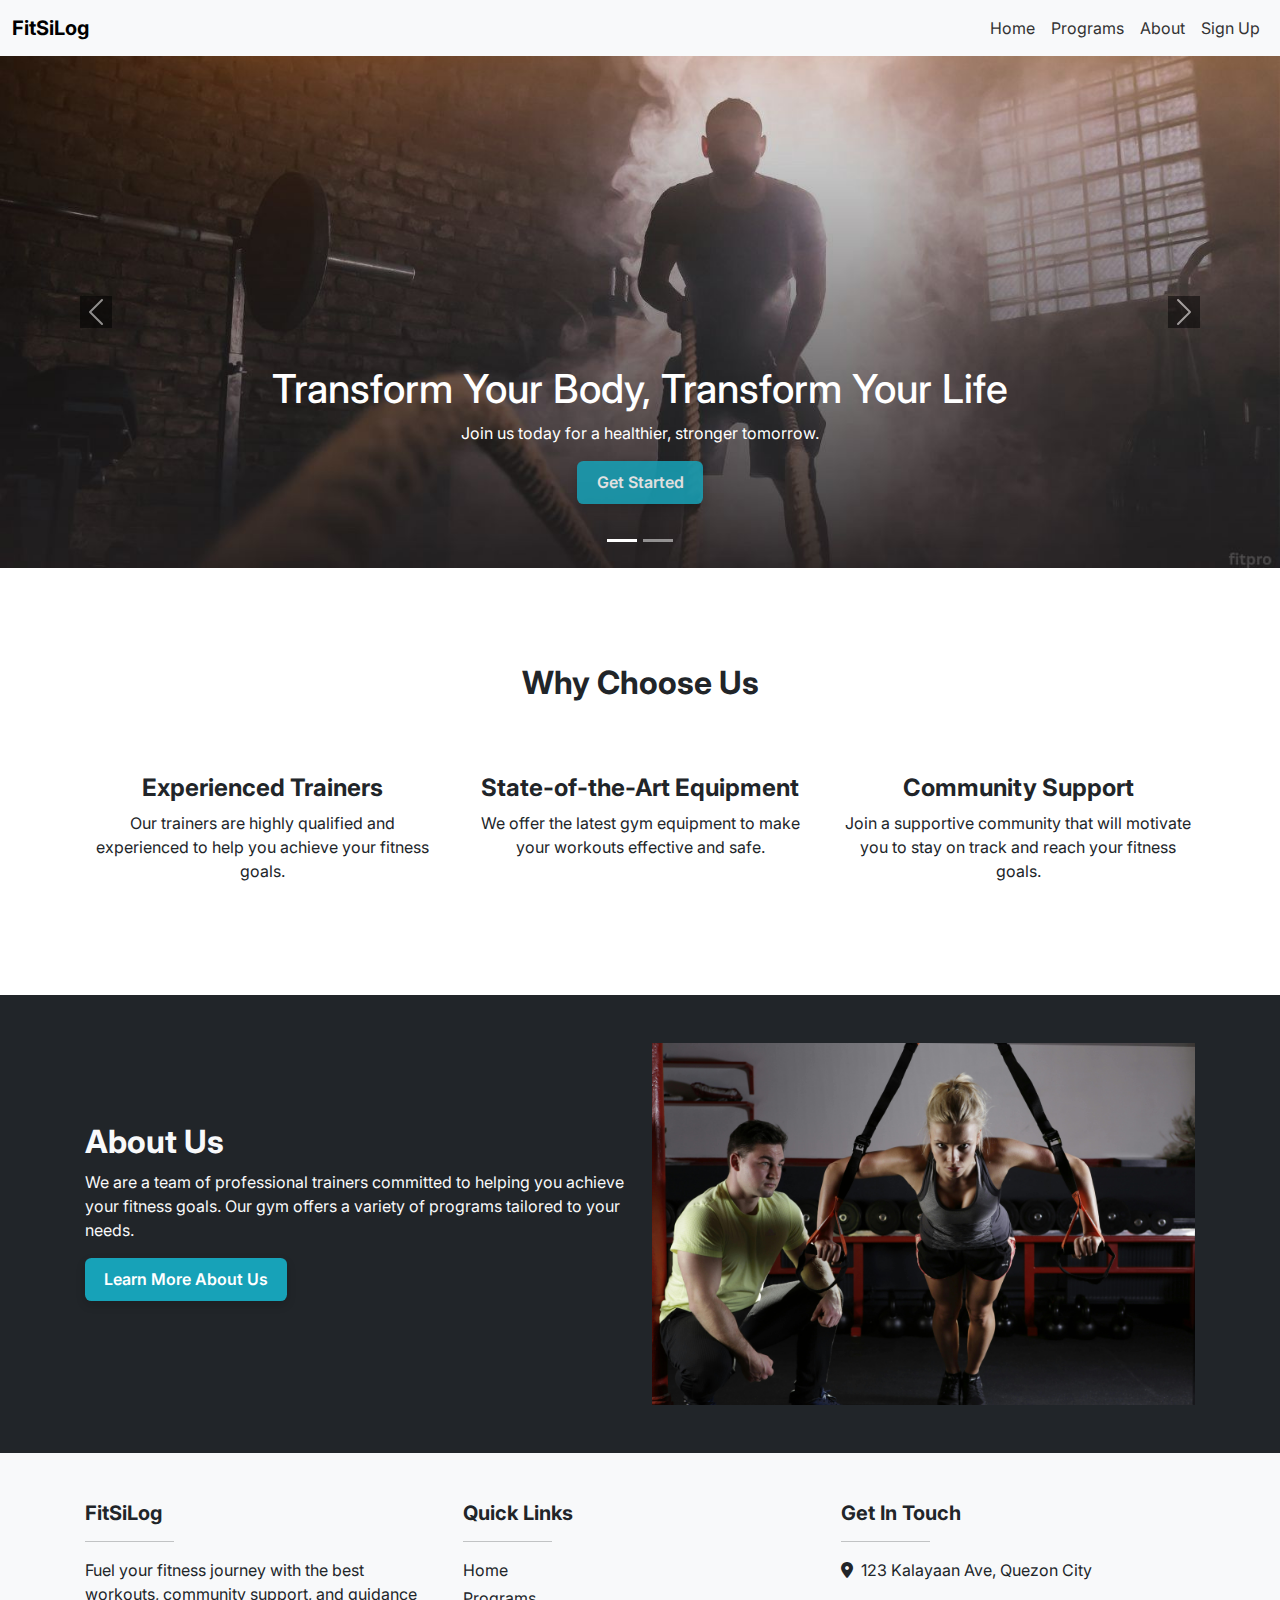
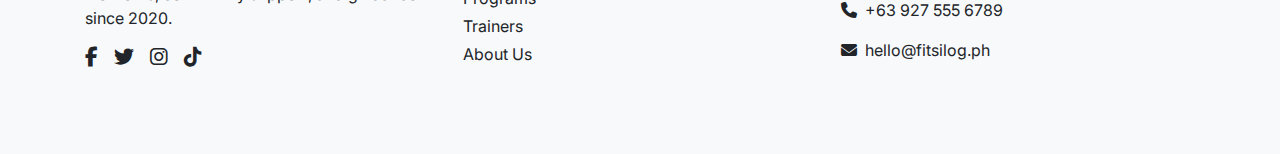
<file: FitSiLog/index.html>
<!DOCTYPE html>
<html lang="en">

<head>
    <meta charset="UTF-8">
    <meta name="viewport" content="width=device-width, initial-scale=1.0">
    <title>FitSiLog</title>
    <link href="https://cdn.jsdelivr.net/npm/bootstrap@5.3.0-alpha1/dist/css/bootstrap.min.css" rel="stylesheet">
    <link rel="stylesheet" href="styles.css">
    <link rel="stylesheet" href="https://cdnjs.cloudflare.com/ajax/libs/font-awesome/6.4.0/css/all.min.css">
</head>

<body>
    <nav class="navbar navbar-expand-lg navbar-light bg-light">
        <div class="container-fluid">
            <a class="navbar-brand" href="index.html"><strong>FitSiLog</strong></a>
            <button class="navbar-toggler" type="button" data-bs-toggle="collapse" data-bs-target="#navbarNav"
                aria-controls="navbarNav" aria-expanded="false" aria-label="Toggle navigation">
                <span class="navbar-toggler-icon"></span>
            </button>
            <div class="collapse navbar-collapse" id="navbarNav">
                <ul class="navbar-nav ms-auto">
                    <li class="nav-item">
                        <a class="nav-link active" aria-current="page" href="index.html">Home</a>
                    </li>
                    <li class="nav-item">
                        <a class="nav-link" href="programs.html">Programs</a>
                    </li>
                    <li class="nav-item">
                        <a class="nav-link" href="about.html">About</a>
                    </li>
                    <li class="nav-item">
                        <a class="nav-link" href="signup.html">Sign Up</a>
                    </li>
                </ul>
            </div>
        </div>
    </nav>

    <header class="hero-section">
        <div id="carouselExampleIndicators" class="carousel slide" data-bs-ride="carousel" data-bs-interval="5000" data-bs-wrap="true">
            <div class="carousel-indicators">
                <button type="button" data-bs-target="#carouselExampleIndicators" data-bs-slide-to="0" class="active" aria-current="true" aria-label="Slide 1"></button>
                <button type="button" data-bs-target="#carouselExampleIndicators" data-bs-slide-to="1" aria-label="Slide 2"></button>
            </div>

            <div class="carousel-inner">
                <div class="carousel-item active">
                    <div class="carousel-image-overlay">
                        <img src="images/banner.jpg" class="d-block w-100" alt="Gym Banner">
                    </div>
                    <div class="carousel-caption">
                        <div class="caption-glass p-4 rounded">
                            <h1>Transform Your Body, Transform Your Life</h1>
                            <p>Join us today for a healthier, stronger tomorrow.</p>
                            <a href="signup.html" class="btn btn-info">Get Started</a>
                        </div>
                    </div>
                </div>

                <div class="carousel-item">
                    <div class="carousel-image-overlay">
                        <img src="images/banner2.jpg" class="d-block w-100" alt="Fitness Programs">
                    </div>
                    <div class="carousel-caption">
                        <div class="caption-glass p-4 rounded">
                            <h1>Explore Our Fitness Programs</h1>
                            <p>Find the perfect program tailored for your goals.</p>
                            <a href="programs.html" class="btn btn-info">View Programs</a>
                        </div>
                    </div>
                </div>
            </div>

            <button class="carousel-control-prev" type="button" data-bs-target="#carouselExampleIndicators" data-bs-slide="prev">
                <span class="carousel-control-prev-icon" aria-hidden="true"></span>
                <span class="visually-hidden">Previous</span>
            </button>
            <button class="carousel-control-next" type="button" data-bs-target="#carouselExampleIndicators" data-bs-slide="next">
                <span class="carousel-control-next-icon" aria-hidden="true"></span>
                <span class="visually-hidden">Next</span>
            </button>
        </div>
    </header>



    <section class="container py-5 my-5">
        <h2 class="text-center mb-4"><strong>Why Choose Us</strong></h2><br><br>
        <div class="row text-center">
            <div class="col-md-4">
                <h4><strong>Experienced Trainers</strong></h4>
                <p>Our trainers are highly qualified and experienced to help you achieve your fitness goals.</p>
            </div> <br><br>
            <div class="col-md-4">
                <h4><strong>State-of-the-Art Equipment</strong></h4>
                <p>We offer the latest gym equipment to make your workouts effective and safe.</p>
            </div> <br><br>
            <div class="col-md-4">
                <h4><strong>Community Support</strong></h4>
                <p>Join a supportive community that will motivate you to stay on track and reach your fitness goals.</p>
            </div>
        </div>
    </section>

    <section class="py-5  bg-dark text-light p-4">
        <div class="container">
            <div class="row align-items-center">
                <div class="col-md-6">
                    <h2><strong>About Us</strong></h2>
                    <p>We are a team of professional trainers committed to helping you achieve your fitness goals. Our gym
                        offers a variety of programs tailored to your needs.</p>
                    <a href="about.html" class="btn btn-info">Learn More About Us</a><br><br>
                </div>
                <div class="col-md-6">
                    <img src="images/gym.jpg" alt="Gym Image" class="img-fluid">
                </div>
            </div>
        </div>
    </section>

    <footer class="bg-light text-dark py-5">
        <div class="container">
            <div class="row">
            <div class="col-md-4 mb-4">
                <h5 class="fw-bold">FitSiLog</h5>
                <hr class="bg-light w-25">
                <p>Fuel your fitness journey with the best workouts, community support, and guidance since 2020.</p>
                <div class="d-flex gap-3 mt-3 social-icons">
                <a href="#"><i class="fab fa-facebook-f text-dark fs-5"></i></a>
                <a href="#"><i class="fab fa-twitter text-dark fs-5"></i></a>
                <a href="#"><i class="fab fa-instagram text-dark fs-5"></i></a>
                <a href="#"><i class="fab fa-tiktok text-dark fs-5"></i></a>
                </div>
            </div>

            <div class="col-md-4 mb-4">
                <h5 class="fw-bold">Quick Links</h5>
                <hr class="bg-dark w-25">
                <ul class="list-unstyled">
                <li><a href="index.html" class="text-decoration-none text-dark d-block my-1">Home</a></li>
                <li><a href="programs.html" class="text-decoration-none text-dark d-block my-1">Programs</a></li>
                <li><a href="about.html" class="text-decoration-none text-dark d-block my-1">Trainers</a></li>
                <li><a href="about.html" class="text-decoration-none text-dark d-block my-1">About Us</a></li>
                </ul>
            </div>

            <div class="col-md-4 mb-4">
                <h5 class="fw-bold">Get In Touch</h5>
                <hr class="bg-light w-25">
                <p><i class="fas fa-map-marker-alt me-2"></i>123 Kalayaan Ave, Quezon City</p>
                <p><i class="fas fa-phone me-2"></i>+63 927 555 6789</p>
                <p><i class="fas fa-envelope me-2"></i>hello@fitsilog.ph</p>
            </div>
            </div>
        </div>
    </footer>


    <script src="https://cdn.jsdelivr.net/npm/@popperjs/core@2.11.6/dist/umd/popper.min.js"></script>
    <script src="https://cdn.jsdelivr.net/npm/bootstrap@5.3.0-alpha1/dist/js/bootstrap.min.js"></script>
</body>


</html>
</file>
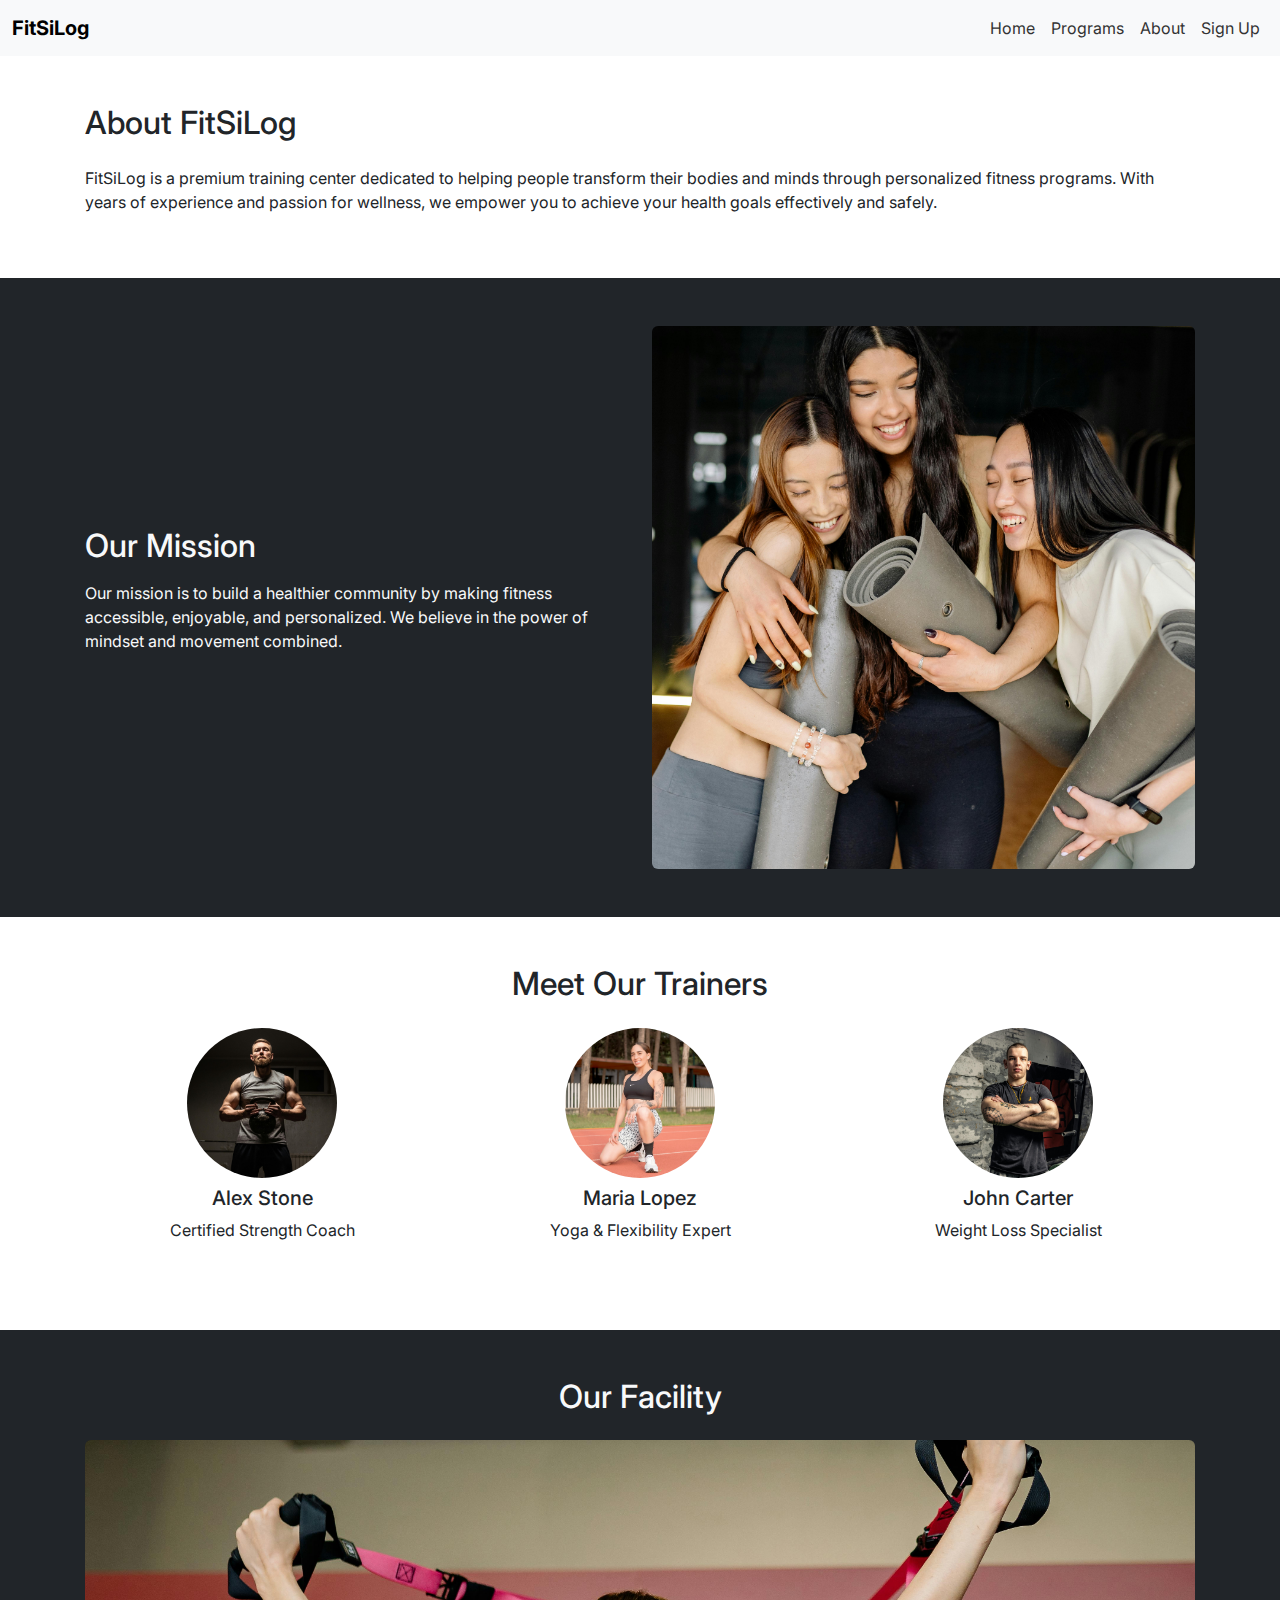
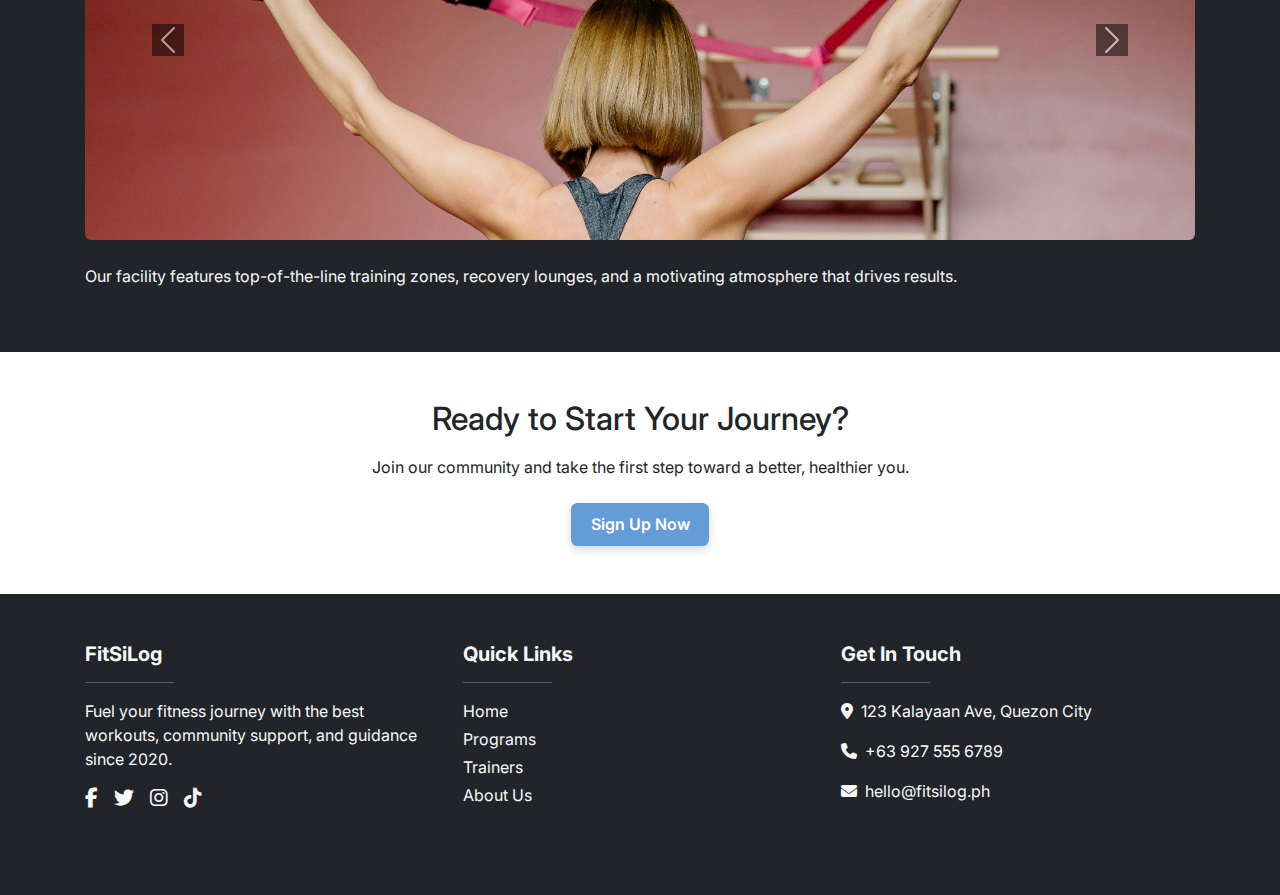
<file: FitSiLog/about.html>
<!DOCTYPE html>
<html lang="en">

<head>
    <meta charset="UTF-8">
    <meta name="viewport" content="width=device-width, initial-scale=1.0">
    <title>About Us</title>
    <link href="https://cdn.jsdelivr.net/npm/bootstrap@5.3.0-alpha1/dist/css/bootstrap.min.css" rel="stylesheet">
    <link rel="stylesheet" href="styles.css">
    <link rel="stylesheet" href="https://cdnjs.cloudflare.com/ajax/libs/font-awesome/6.4.0/css/all.min.css">
</head>

<body>
    <nav class="navbar navbar-expand-lg navbar-light bg-light">
        <div class="container-fluid">
            <a class="navbar-brand" href="index.html"><strong>FitSiLog</strong></a>
            <button class="navbar-toggler" type="button" data-bs-toggle="collapse" data-bs-target="#navbarNav"
                aria-controls="navbarNav" aria-expanded="false" aria-label="Toggle navigation">
                <span class="navbar-toggler-icon"></span>
            </button>
            <div class="collapse navbar-collapse" id="navbarNav">
                <ul class="navbar-nav ms-auto">
                    <li class="nav-item">
                        <a class="nav-link" href="index.html">Home</a>
                    </li>
                    <li class="nav-item">
                        <a class="nav-link" href="programs.html">Programs</a>
                    </li>
                    <li class="nav-item">
                        <a class="nav-link active" href="about.html">About</a>
                    </li>
                    <li class="nav-item">
                        <a class="nav-link" href="signup.html">Sign Up</a>
                    </li>
                </ul>
            </div>
        </div>
    </nav>

    <section class="py-5 bg-white text-dark">
        <div class="container">
            <h2 class="mb-4">About FitSiLog</h2>
            <p>FitSiLog is a premium training center dedicated to helping people transform their bodies and minds through personalized fitness programs. With years of experience and passion for wellness, we empower you to achieve your health goals effectively and safely.</p>
        </div>
    </section>

    <section class="py-5 bg-dark text-light">
        <div class="container">
            <div class="row align-items-center">
                <div class="col-md-6">
                    <h2 class="mb-3">Our Mission</h2>
                    <p>Our mission is to build a healthier community by making fitness accessible, enjoyable, and personalized. We believe in the power of mindset and movement combined.</p>
                </div>
                <div class="col-md-6">
                    <img src="images/mission.jpg" alt="Mission Image" class="img-fluid rounded">
                </div>
            </div>
        </div>
    </section>


    <section class="py-5 bg-white text-dark">
        <div class="container">
            <h2 class="mb-4 text-center">Meet Our Trainers</h2>
            <div class="row">
                <div class="col-md-4 text-center mb-4">
                    <img src="images/trainer1.jpg" alt="Trainer 1" class="img-fluid rounded-circle mb-2 trainer-img">
                    <h5>Alex Stone</h5>
                    <p>Certified Strength Coach</p>
                </div>
                <div class="col-md-4 text-center mb-4">
                    <img src="images/trainer2.jpg" alt="Trainer 2" class="img-fluid rounded-circle mb-2 trainer-img">
                    <h5>Maria Lopez</h5>
                    <p>Yoga & Flexibility Expert</p>
                </div>
                <div class="col-md-4 text-center mb-4">
                    <img src="images/trainer3.jpg" alt="Trainer 3" class="img-fluid rounded-circle mb-2 trainer-img">
                    <h5>John Carter</h5>
                    <p>Weight Loss Specialist</p>
                </div>
            </div>
        </div>
    </section>


    <section class="py-5 bg-dark text-light">
        <div class="container">
            <h2 class="mb-4 text-center">Our Facility</h2>
            <div id="facilityCarousel" class="carousel slide" data-bs-ride="carousel">
                <div class="carousel-inner">
                    <div class="carousel-item active">
                        <img src="images/facility1.jpg" alt="Gym Area" class="d-block w-100 img-fluid rounded carousel-img">
                    </div>
                    <div class="carousel-item">
                        <img src="images/facility2.jpg" alt="Equipment" class="d-block w-100 img-fluid rounded carousel-img">
                    </div>
                    <div class="carousel-item">
                        <img src="images/facility3.jpg" alt="Workout Zone" class="d-block w-100 img-fluid rounded carousel-img">
                    </div>
                </div>
                <button class="carousel-control-prev" type="button" data-bs-target="#facilityCarousel" data-bs-slide="prev">
                    <span class="carousel-control-prev-icon" aria-hidden="true"></span>
                    <span class="visually-hidden">Previous</span>
                </button>
                <button class="carousel-control-next" type="button" data-bs-target="#facilityCarousel" data-bs-slide="next">
                    <span class="carousel-control-next-icon" aria-hidden="true"></span>
                    <span class="visually-hidden">Next</span>
                </button>
            </div>

            <p class="mt-4">Our facility features top-of-the-line training zones, recovery lounges, and a motivating atmosphere that drives results.</p>
        </div>
    </section>




    <section class="py-5 bg-white text-center">
        <div class="container">
            <h2 class="mb-3">Ready to Start Your Journey?</h2>
            <p class="mb-4">Join our community and take the first step toward a better, healthier you.</p>
            <a href="signup.html" class="btn btn-primary btn-lg">Sign Up Now</a>
        </div>
    </section>

    <footer class="bg-dark text-light py-5">
        <div class="container">
            <div class="row">
            <div class="col-md-4 mb-4">
                <h5 class="fw-bold">FitSiLog</h5>
                <hr class="bg-light w-25">
                <p>Fuel your fitness journey with the best workouts, community support, and guidance since 2020.</p>
                <div class="d-flex gap-3 mt-3 social-icons">
                <a href="#"><i class="fab fa-facebook-f text-light fs-5"></i></a>
                <a href="#"><i class="fab fa-twitter text-light fs-5"></i></a>
                <a href="#"><i class="fab fa-instagram text-light fs-5"></i></a>
                <a href="#"><i class="fab fa-tiktok text-light fs-5"></i></a>
                </div>
            </div>

            <div class="col-md-4 mb-4">
                <h5 class="fw-bold">Quick Links</h5>
                <hr class="bg-light w-25">
                <ul class="list-unstyled">
                <li><a href="index.html" class="text-decoration-none text-light d-block my-1">Home</a></li>
                <li><a href="programs.html" class="text-decoration-none text-light d-block my-1">Programs</a></li>
                <li><a href="about.html" class="text-decoration-none text-light d-block my-1">Trainers</a></li>
                <li><a href="about.html" class="text-decoration-none text-light d-block my-1">About Us</a></li>
                </ul>
            </div>

            <div class="col-md-4 mb-4">
                <h5 class="fw-bold">Get In Touch</h5>
                <hr class="bg-light w-25">
                <p><i class="fas fa-map-marker-alt me-2"></i>123 Kalayaan Ave, Quezon City</p>
                <p><i class="fas fa-phone me-2"></i>+63 927 555 6789</p>
                <p><i class="fas fa-envelope me-2"></i>hello@fitsilog.ph</p>
            </div>
            </div>
        </div>
    </footer>

    <script src="https://cdn.jsdelivr.net/npm/@popperjs/core@2.11.6/dist/umd/popper.min.js"></script>
    <script src="https://cdn.jsdelivr.net/npm/bootstrap@5.3.0-alpha1/dist/js/bootstrap.min.js"></script>
</body>

</html>
</file>
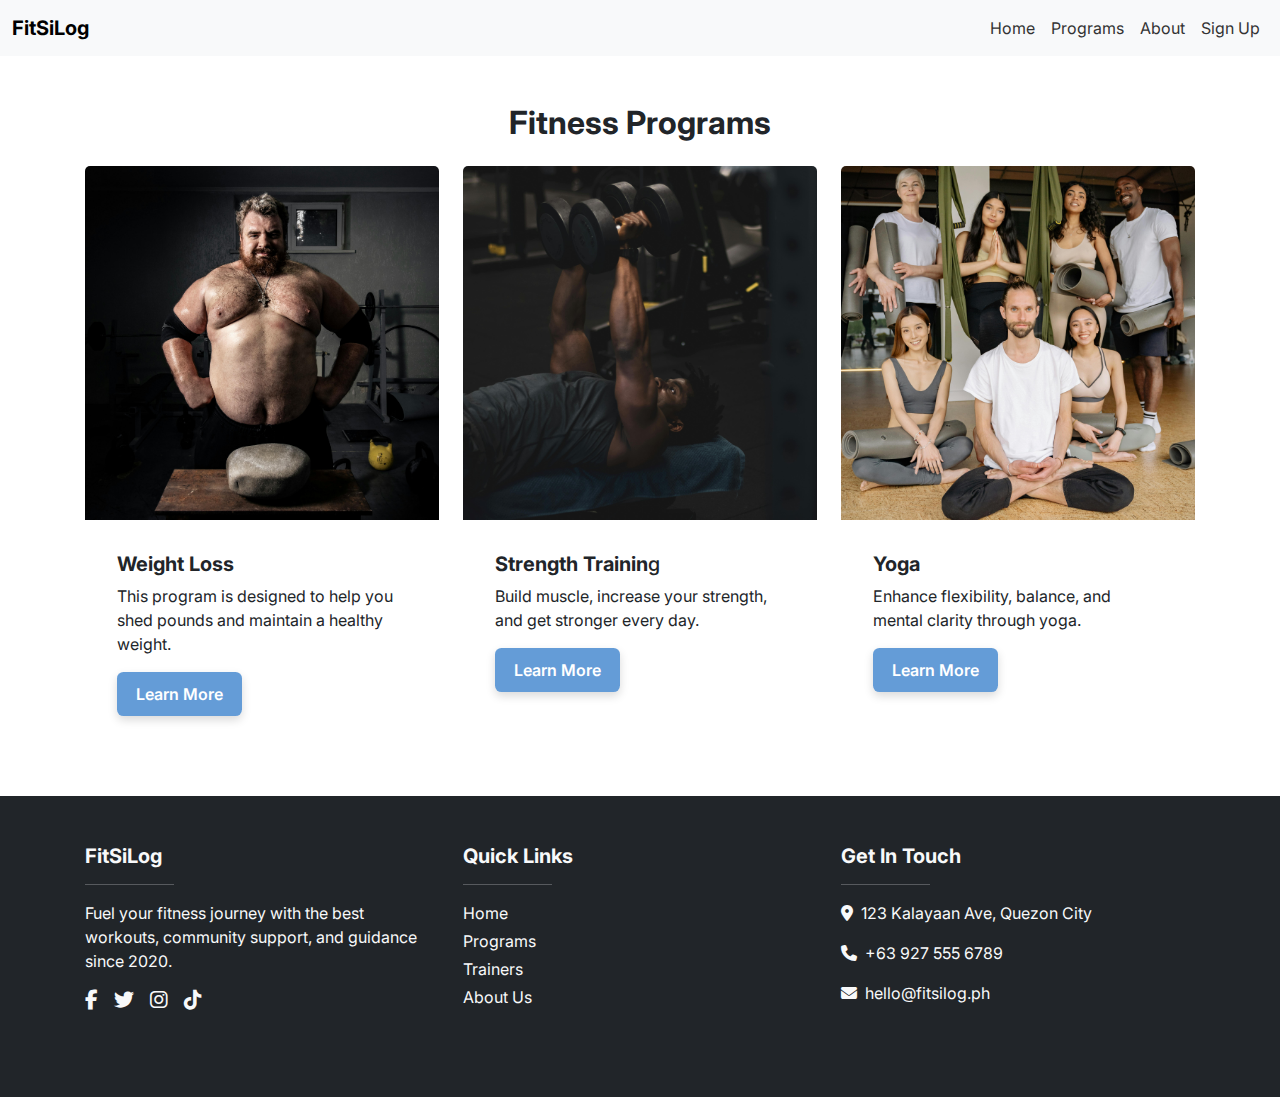
<file: FitSiLog/programs.html>
<!DOCTYPE html>
<html lang="en">

<head>
    <meta charset="UTF-8">
    <meta name="viewport" content="width=device-width, initial-scale=1.0">
    <title>Our Programs</title>
    <link href="https://cdn.jsdelivr.net/npm/bootstrap@5.3.0-alpha1/dist/css/bootstrap.min.css" rel="stylesheet">
    <link rel="stylesheet" href="styles.css">
    <link rel="stylesheet" href="https://cdnjs.cloudflare.com/ajax/libs/font-awesome/6.4.0/css/all.min.css">
</head>

<body>
    <nav class="navbar navbar-expand-lg navbar-light bg-light">
        <div class="container-fluid">
            <a class="navbar-brand" href="index.html"><strong>FitSiLog</strong></a>
            <button class="navbar-toggler" type="button" data-bs-toggle="collapse" data-bs-target="#navbarNav"
                aria-controls="navbarNav" aria-expanded="false" aria-label="Toggle navigation">
                <span class="navbar-toggler-icon"></span>
            </button>
            <div class="collapse navbar-collapse" id="navbarNav">
                <ul class="navbar-nav ms-auto">
                    <li class="nav-item">
                        <a class="nav-link" href="index.html">Home</a>
                    </li>
                    <li class="nav-item">
                        <a class="nav-link active" href="programs.html">Programs</a>
                    </li>
                    <li class="nav-item">
                        <a class="nav-link" href="about.html">About</a>
                    </li>
                    <li class="nav-item">
                        <a class="nav-link" href="signup.html">Sign Up</a>
                    </li>
                </ul>
            </div>
        </div>
    </nav>

    <section class="container py-5">
        <h2 class="text-center mb-4"><strong>Fitness Programs</strong></h2>
        <div class="row">
            <div class="col-md-4">
                <div class="card">
                    <img src="images/wl.jpg" class="card-img-top" alt="Weight Loss Program">
                    <div class="card-body">
                        <h5 class="card-title"><strong>Weight Loss</strong></h5>
                        <p class="card-text">This program is designed to help you shed pounds and maintain a healthy weight.</p>
                        <a href="#" class="btn btn-primary">Learn More</a>
                    </div>
                </div>
            </div>

            <div class="col-md-4">
                <div class="card">
                    <img src="images/strength.jpg" class="card-img-top" alt="Strength Training">
                    <div class="card-body">
                        <h5 class="card-title"><strong>Strength Trainin</strong>g</h5>
                        <p class="card-text">Build muscle, increase your strength, and get stronger every day.</p>
                        <a href="#" class="btn btn-primary">Learn More</a>
                    </div>
                </div>
            </div>

            <div class="col-md-4">
                <div class="card">
                    <img src="images/yoga.jpg" class="card-img-top" alt="Yoga Program">
                    <div class="card-body">
                        <h5 class="card-title"><strong>Yoga</strong></h5>
                        <p class="card-text">Enhance flexibility, balance, and mental clarity through yoga.</p>
                        <a href="#" class="btn btn-primary">Learn More</a>
                    </div>
                </div>
            </div>
        </div>
    </section>

    <footer class="bg-dark text-light py-5">
        <div class="container">
            <div class="row">
            <div class="col-md-4 mb-4">
                <h5 class="fw-bold">FitSiLog</h5>
                <hr class="bg-light w-25">
                <p>Fuel your fitness journey with the best workouts, community support, and guidance since 2020.</p>
                <div class="d-flex gap-3 mt-3 social-icons">
                <a href="#"><i class="fab fa-facebook-f text-light fs-5"></i></a>
                <a href="#"><i class="fab fa-twitter text-light fs-5"></i></a>
                <a href="#"><i class="fab fa-instagram text-light fs-5"></i></a>
                <a href="#"><i class="fab fa-tiktok text-light fs-5"></i></a>
                </div>
            </div>

            <div class="col-md-4 mb-4">
                <h5 class="fw-bold">Quick Links</h5>
                <hr class="bg-light w-25">
                <ul class="list-unstyled">
                <li><a href="index.html" class="text-decoration-none text-light d-block my-1">Home</a></li>
                <li><a href="programs.html" class="text-decoration-none text-light d-block my-1">Programs</a></li>
                <li><a href="about.html" class="text-decoration-none text-light d-block my-1">Trainers</a></li>
                <li><a href="about.html" class="text-decoration-none text-light d-block my-1">About Us</a></li>
                </ul>
            </div>

            <div class="col-md-4 mb-4">
                <h5 class="fw-bold">Get In Touch</h5>
                <hr class="bg-light w-25">
                <p><i class="fas fa-map-marker-alt me-2"></i>123 Kalayaan Ave, Quezon City</p>
                <p><i class="fas fa-phone me-2"></i>+63 927 555 6789</p>
                <p><i class="fas fa-envelope me-2"></i>hello@fitsilog.ph</p>
            </div>
            </div>
        </div>
    </footer>

    <script src="https://cdn.jsdelivr.net/npm/@popperjs/core@2.11.6/dist/umd/popper.min.js"></script>
    <script src="https://cdn.jsdelivr.net/npm/bootstrap@5.3.0-alpha1/dist/js/bootstrap.min.js"></script>
</body>

</html>
</file>
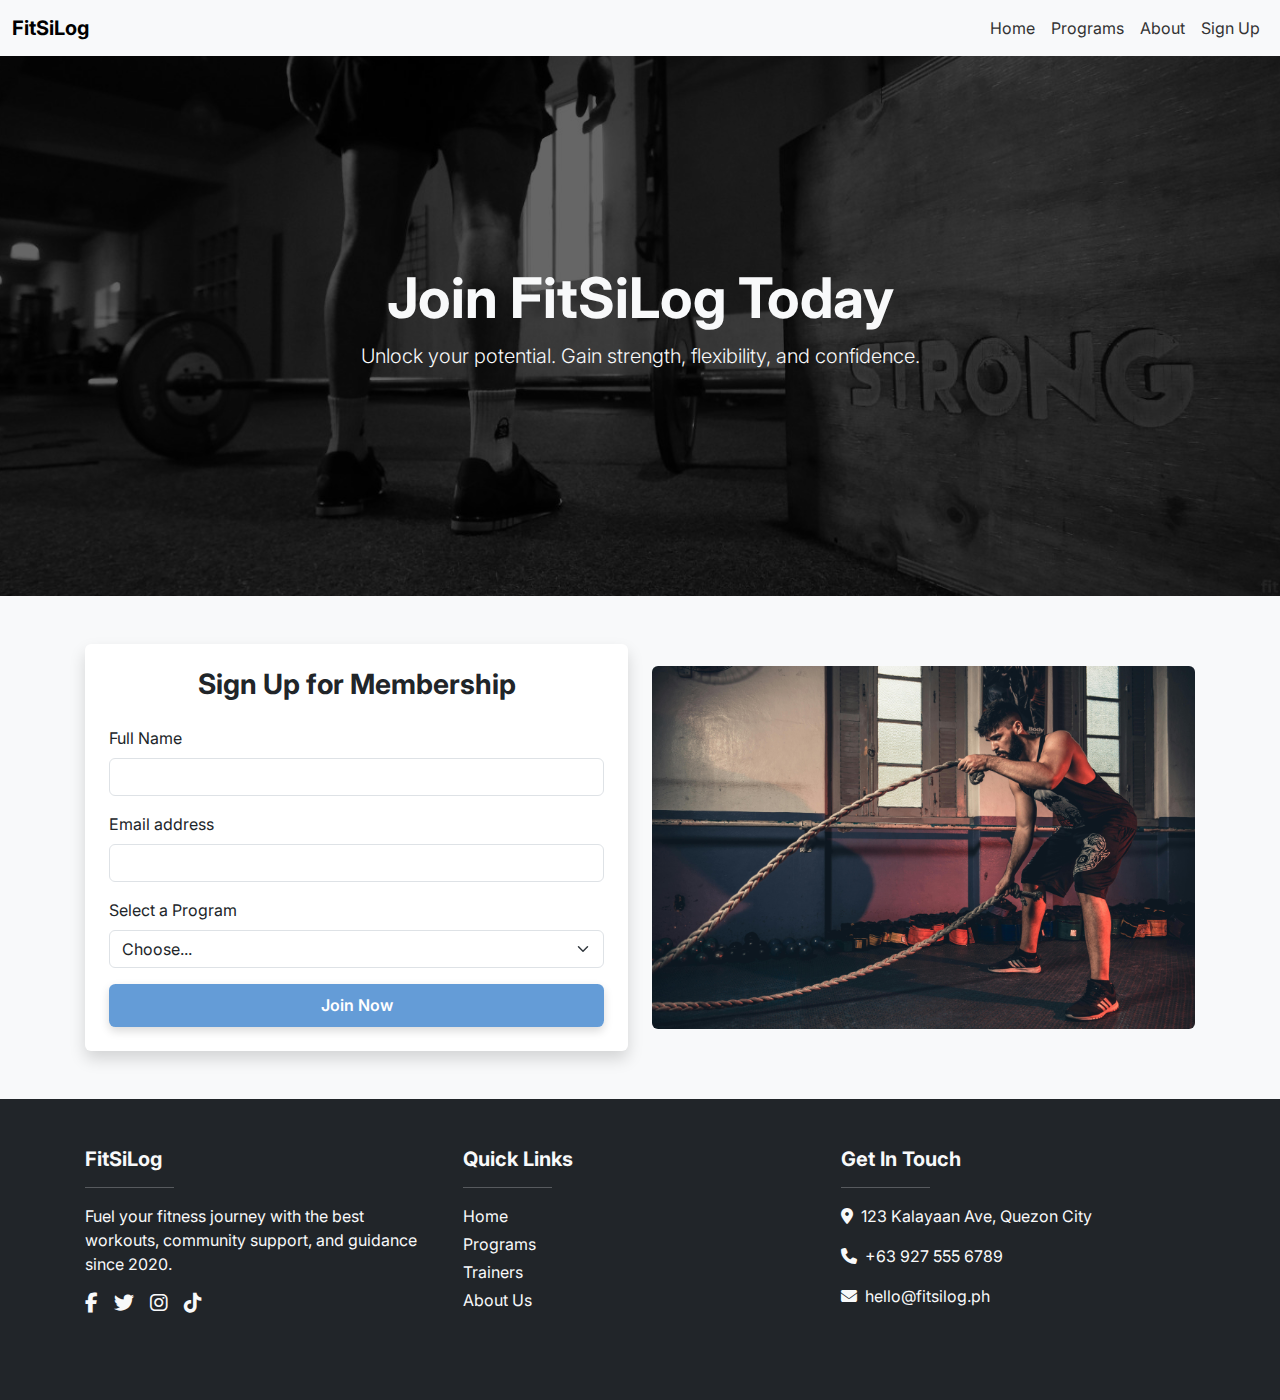
<file: FitSiLog/signup.html>
<!DOCTYPE html>
<html lang="en">

<head>
    <meta charset="UTF-8">
    <meta name="viewport" content="width=device-width, initial-scale=1.0">
    <title>Sign Up</title>
    <link href="https://cdn.jsdelivr.net/npm/bootstrap@5.3.0-alpha1/dist/css/bootstrap.min.css" rel="stylesheet">
    <link rel="stylesheet" href="styles.css">
    <link rel="stylesheet" href="https://cdnjs.cloudflare.com/ajax/libs/font-awesome/6.4.0/css/all.min.css">
</head>

<body>
    <nav class="navbar navbar-expand-lg navbar-light bg-light">
        <div class="container-fluid">
            <a class="navbar-brand" href="index.html"><strong>FitSiLog</strong></a>
            <button class="navbar-toggler" type="button" data-bs-toggle="collapse" data-bs-target="#navbarNav"
                aria-controls="navbarNav" aria-expanded="false" aria-label="Toggle navigation">
                <span class="navbar-toggler-icon"></span>
            </button>
            <div class="collapse navbar-collapse" id="navbarNav">
                <ul class="navbar-nav ms-auto">
                    <li class="nav-item">
                        <a class="nav-link" href="index.html">Home</a>
                    </li>
                    <li class="nav-item">
                        <a class="nav-link" href="programs.html">Programs</a>
                    </li>
                    <li class="nav-item">
                        <a class="nav-link" href="about.html">About</a>
                    </li>
                    <li class="nav-item">
                        <a class="nav-link active" href="signup.html">Sign Up</a>
                    </li>
                </ul>
            </div>
        </div>
    </nav>

    
    <section class="text-light text-center d-flex align-items-center" style="background: url('images/signup-hero.jpg') no-repeat center center / cover;min-height: 60vh;position: relative;width: 100%;">
    <div class="container" style="z-index: 2; position: relative;">
        <h1 class="display-4 fw-bold">Join FitSiLog Today</h1>
        <p class="lead">Unlock your potential. Gain strength, flexibility, and confidence.</p>
    </div>
    <div style="position: absolute;inset: 0;background: rgba(0, 0, 0, 0.6);z-index: 1;"></div>
</section>




    <section class="py-5 bg-light">
        <div class="container">
            <div class="row justify-content-center align-items-center">
                <div class="col-md-6">
                    <div class="card shadow p-4 border-0"> 
                        <h3 class="text-center mb-4"><strong>Sign Up for Membership</strong></h3>
                        <form>
                            <div class="mb-3">
                                <label for="name" class="form-label">Full Name</label>
                                <input type="text" class="form-control" id="name" required>
                                <div class="invalid-feedback">Please enter your name.</div>
                            </div>
                            <div class="mb-3">
                                <label for="email" class="form-label">Email address</label>
                                <input type="email" class="form-control" id="email" required>
                                <div class="invalid-feedback">Enter a valid email.</div>
                            </div>
                            <div class="mb-3">
                                <label for="plan" class="form-label">Select a Program</label>
                                <select class="form-select" id="plan" required>
                                    <option selected disabled value="">Choose...</option>
                                    <option>Weight Loss</option>
                                    <option>Strength Training</option>
                                    <option>Yoga & Flexibility</option>
                                </select>
                                <div class="invalid-feedback">Please select a program.</div>
                            </div>
                            <button type="submit" class="btn btn-primary w-100">Join Now</button>
                            <div class="alert alert-success mt-3 d-none" id="successAlert">
                                Thanks for signing up! We’ll contact you soon.
                            </div>
                        </form>
                    </div>
                </div>
                <div class="col-md-6">
                    <img src="images/banner1.jpg" alt="Signup Image" class="img-fluid w-100 rounded">
                </div>
            </div>
        </div>
    </section>



    <footer class="bg-dark text-light py-5">
        <div class="container">
            <div class="row">
            <div class="col-md-4 mb-4">
                <h5 class="fw-bold">FitSiLog</h5>
                <hr class="bg-light w-25">
                <p>Fuel your fitness journey with the best workouts, community support, and guidance since 2020.</p>
                <div class="d-flex gap-3 mt-3 social-icons">
                <a href="#"><i class="fab fa-facebook-f text-light fs-5"></i></a>
                <a href="#"><i class="fab fa-twitter text-light fs-5"></i></a>
                <a href="#"><i class="fab fa-instagram text-light fs-5"></i></a>
                <a href="#"><i class="fab fa-tiktok text-light fs-5"></i></a>
                </div>
            </div>

            <div class="col-md-4 mb-4">
                <h5 class="fw-bold">Quick Links</h5>
                <hr class="bg-light w-25">
                <ul class="list-unstyled">
                <li><a href="index.html" class="text-decoration-none text-light d-block my-1">Home</a></li>
                <li><a href="programs.html" class="text-decoration-none text-light d-block my-1">Programs</a></li>
                <li><a href="about.html" class="text-decoration-none text-light d-block my-1">Trainers</a></li>
                <li><a href="about.html" class="text-decoration-none text-light d-block my-1">About Us</a></li>
                </ul>
            </div>

            <div class="col-md-4 mb-4">
                <h5 class="fw-bold">Get In Touch</h5>
                <hr class="bg-light w-25">
                <p><i class="fas fa-map-marker-alt me-2"></i>123 Kalayaan Ave, Quezon City</p>
                <p><i class="fas fa-phone me-2"></i>+63 927 555 6789</p>
                <p><i class="fas fa-envelope me-2"></i>hello@fitsilog.ph</p>
            </div>
            </div>
        </div>
    </footer>


    <script src="https://cdn.jsdelivr.net/npm/@popperjs/core@2.11.6/dist/umd/popper.min.js"></script>
    <script src="https://cdn.jsdelivr.net/npm/bootstrap@5.3.0-alpha1/dist/js/bootstrap.min.js"></script>
</body>

</html>
</file>
<file: FitSiLog/styles.css>
@import url('https://fonts.googleapis.com/css2?family=Inter:ital,opsz,wght@0,14..32,100..900;1,14..32,100..900&display=swap');


body {
    font-family: 'Inter', sans-serif;
}



footer {
    background-color: #f8f9fa;
    padding: 20px 0;
}


.hero-signup {
    background: url('images/signup-hero.jpg') no-repeat center center/cover;
    min-height: 60vh;
    position: relative;
    z-index: 1;
}

.hero-signup::before {
    content: "";
    position: absolute;
    inset: 0;
    background: rgba(0, 0, 0, 0.6);
    z-index: -1;
}

.hero-signup .container {
    position: relative;
    z-index: 2;
}

.img-fluid {
    width: 100% !important;
    height: auto;
}

.card {
    border: 0;
    box-shadow: none;
}

.img-fluid.rounded {
    border-radius: 0.5rem;
}

.card-body {
    padding: 2rem;
}

.carousel-img {
    max-height: 400px;
    object-fit: cover;
}

.py-5.bg-dark.text-light {
    padding-top: 5rem;
    padding-bottom: 5rem;
    background-color: #343a40;
    color: white;
}

.carousel-inner .carousel-item {
    transition: transform 0.6s ease;
}

.carousel-control-prev-icon,
.carousel-control-next-icon {
    background-color: black;
}

.card-body {
    padding: 2rem;
}

.container {
    padding-left: 15px;
    padding-right: 15px;
}

.navbar-light .navbar-nav .nav-link {
    color: #333;
}

.navbar-light .navbar-nav .nav-link:hover {
    color: #007bff;
}


.trainer-img {
    max-width: 150px; 
    height: 150px;     
    border-radius: 50%; 
    margin: 0 auto;  
}

@media (max-width: 768px) {
    .hero-section {
        height: auto;
        padding: 3rem 1rem;
        text-align: center;
    }

    .caption-glass {
        padding: 1.5rem;
        max-width: 100%;
    }

    .hero-signup {
        min-height: 40vh;
    }

    .form-section .row {
        flex-direction: column;
    }

    .form-section .col-md-6 {
        max-width: 100%;
        flex: 0 0 100%;
    }

    .carousel-caption h1 {
        font-size: 1.8rem;
    }

    .carousel-caption p {
        font-size: 1rem;
    }

    .carousel-item img {
        object-fit: cover;
        height: 300px;
    }

    .navbar-nav {
        text-align: center;
    }
}

@media (max-width: 576px) {
    .caption-glass h1 {
        font-size: 1.5rem;
    }

    .caption-glass p {
        font-size: 0.95rem;
    }

    .btn {
        font-size: 0.9rem;
        padding: 0.5rem 1rem;
    }

    .img-fluid.rounded-circle {
        width: 100px;
        height: 100px;
    }

    footer {
        text-align: center;
        font-size: 0.9rem;
    }
}

.btn {
    font-weight: 600;
    padding: 0.6rem 1.2rem;
    font-size: 1rem;
    border-radius: 0.4rem;
    transition: all 0.3s ease;
    box-shadow: 0 4px 10px rgba(0, 0, 0, 0.15);
}

.btn-primary {
    background-color: #5995d4ee;
    border: none;
    color: #fff;
}

.btn-primary:hover {
    background-color: #0056b3;
    box-shadow: 0 6px 12px rgba(0, 91, 187, 0.3);
}

.btn-info {
    background-color: #17a2b8;
    border: none;
    color: #fff;
}

.btn-info:hover {
    background-color: #117a8b;
    box-shadow: 0 6px 12px rgba(23, 162, 184, 0.3);
}

.btn:focus {
    outline: 3px solid rgba(0, 123, 255, 0.5);
    outline-offset: 2px;
}


.carousel-caption .btn {
    opacity: 0.85;
    transition: opacity 0.3s ease, transform 0.3s ease;
}

.carousel-caption .btn:hover {
    opacity: 1;
    transform: scale(1.05);
}


footer i {
  transition: transform 0.3s ease;
}

footer i:hover {
  transform: scale(1.2);
  color: #0dcaf0;
}

@media (max-width: 768px) {
  .social-icons {
    display: flex;
    justify-content: center;
  }

  hr {
    align-self: center;
  }
}
</file>
